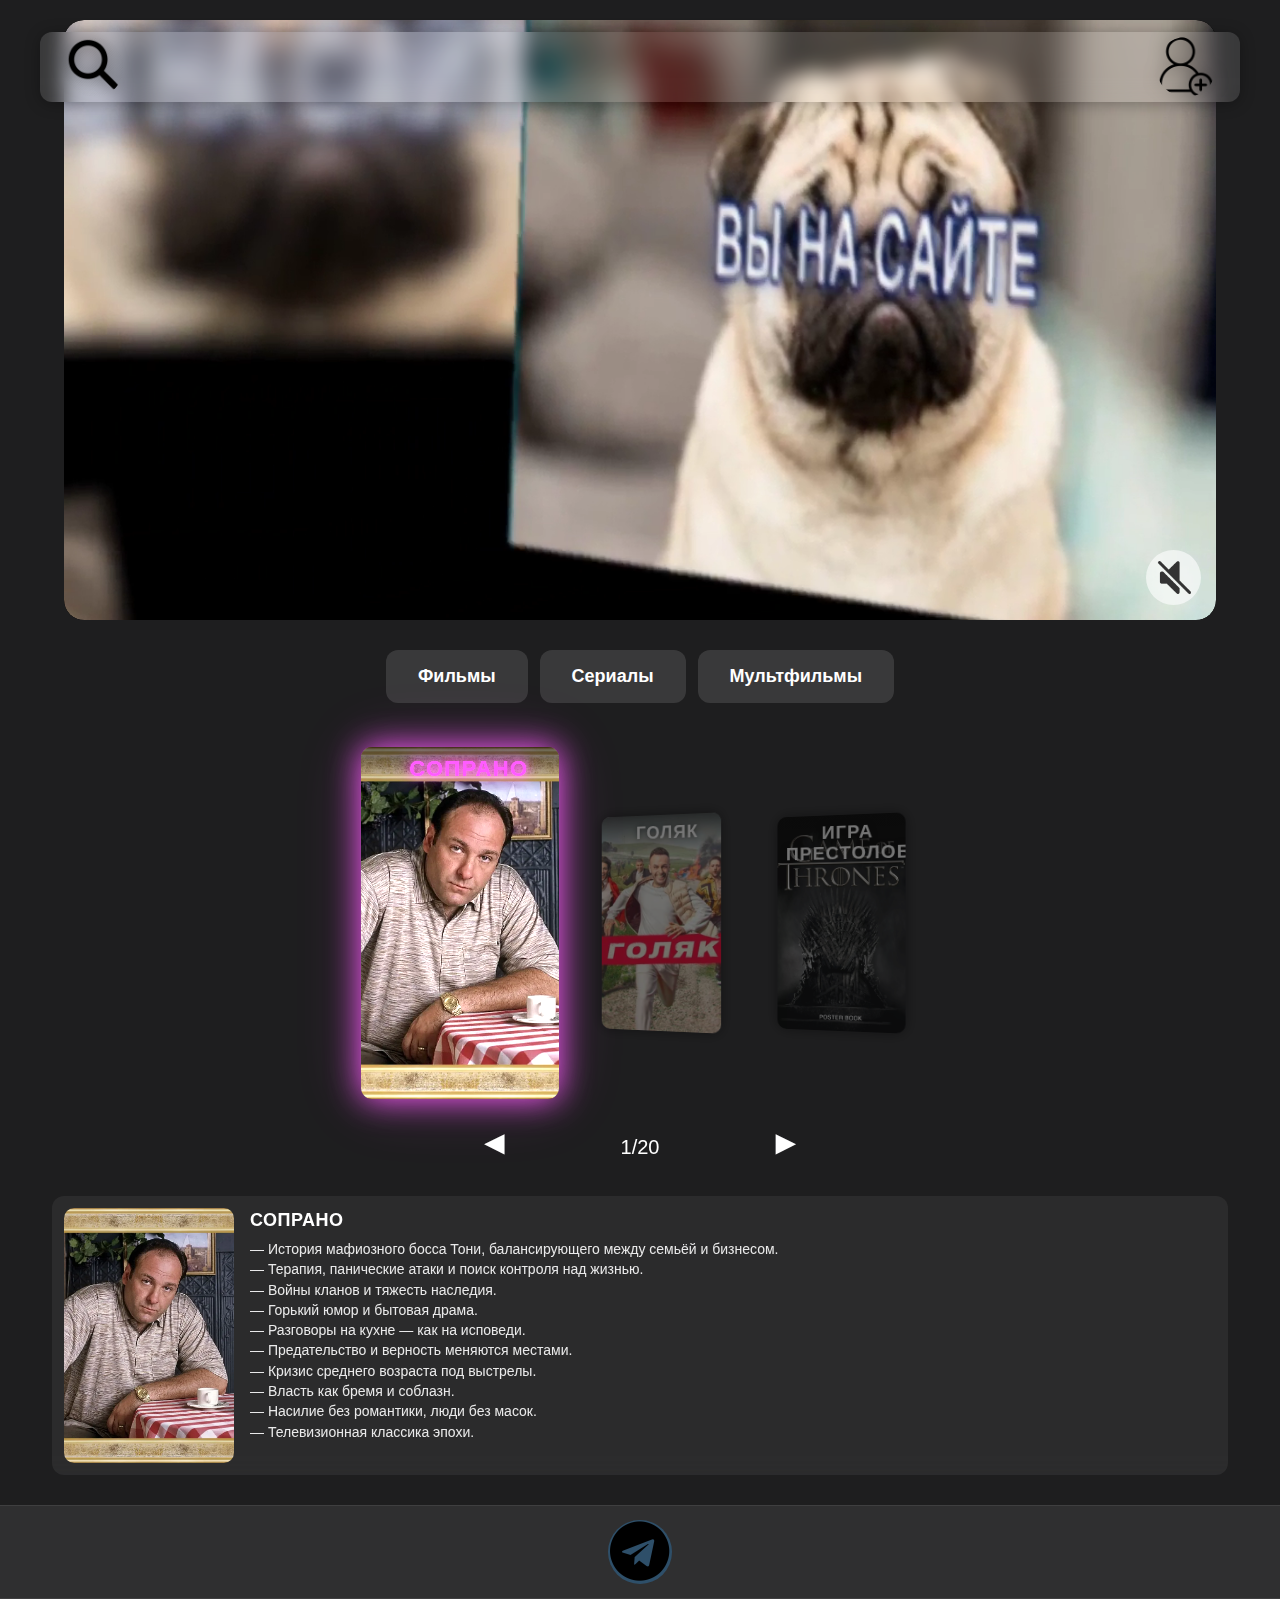
<file: index.html>
<!DOCTYPE html>

<html lang="ru">

<head>

<meta charset="UTF-8" />

<meta name="viewport" content="width=device-width, initial-scale=1.0" />

<title>Набросок коллекций</title>

<style>

:root { --accent: rgba(255,255,255,0.12); }

/* Отключение неоновых полос на фоне */
body::before, body::after { content: none !important; background: none !important; animation: none !important; }

/* ===== Блок информации под стрелками ===== */
.info-block{
  width:90%;
  max-width:1300px;
  margin:14px auto 30px;
  display:flex;
  flex-direction: row;
  gap:16px;
  align-items:flex-start;
  background: rgba(255,255,255,0.06);
  border-radius:12px;
  padding:12px;
  backdrop-filter: blur(8px);
}
.info-poster{
  width:170px;
  aspect-ratio: 2/3;
  border-radius:10px;
  object-fit:cover;
  background:#0e0e0e;
  flex:0 0 auto;
  display:block;
}
.info-content{flex:1; min-width:0;}
.info-title{font-weight:800; margin:2px 0 8px; font-size:18px; letter-spacing:.5px; text-transform:uppercase;}
.info-desc{font-size:14px; line-height:1.45; color: rgba(255,255,255,0.9); white-space:pre-line;}
@media(max-width:600px){
  .info-block{flex-direction:column; align-items:center;}
  .info-poster{width:60%; max-width:220px; margin: 0 auto;}
}

/* Нижняя широкая полоса с кнопкой Telegram */
.bottom-bar{
  width:100%;
  margin:22px 0 0;
  padding:14px 0;
  background: rgba(255,255,255,0.08);
  border-top: 1px solid rgba(255,255,255,0.08);
  border-bottom: 1px solid rgba(255,255,255,0.08);
  display:flex;
  justify-content:center;
  position: relative;
  z-index: 10;
}
.bottom-btn{
  display:inline-flex;align-items:center;justify-content:center;
  width:64px;height:64px;border-radius:999px;border:none;
  background: rgba(48,164,255,0.28); color:#bfe2ff; text-decoration:none;
}
.bottom-btn img{width:100%;height:100%;display:block;object-fit:contain;border-radius:999px;}

/* ===== Мобильная компоновка ===== */
@media(max-width:600px){
  .top-bar{height:56px; width:94%; padding-left:14px; padding-right:14px; border-radius:10px;}
  .register-icon,.avatar-icon,.search-icon{width:44px;height:44px;}
  .search-input{max-width:70%; height:40px;}
  .video-frame{height:300px; width:100%; border-radius:10px;}
  .category-bar{width:94%; gap:8px; margin-bottom:12px;}
  .category-btn{padding:10px 14px; font-size:15px; border-radius:10px;}
  .top-panels{gap:16px; margin:30px auto 18px;}
  .panel{width:96px; height:154px;}
  .panel.active{width:120px; height:200px;}
  .panel-title{font-size:14px; padding:6px 6px 8px;}
  .controls{margin-top:-10px;}
  .arrow{padding:12px 28px; font-size:26px;}
  .counter{font-size:16px;}
  .info-block{width:94%; margin:12px auto 18px; padding:10px;}
  .info-poster{width:120px;}
  .info-title{font-size:16px;}
  .info-desc{font-size:13px;}
  .bottom-bar{padding:10px 0;}
  .bottom-btn{width:52px; height:52px;}
}

@media(max-width:480px){
  .panel{width:88px; height:140px;}
  .panel.active{width:110px; height:184px;}
  .panel-title{font-size:13px;}
  .arrow{padding:10px 22px; font-size:24px;}
  .counter{font-size:14px;}
  .bottom-btn{width:48px; height:48px;}
}

body {

  margin: 0;

  padding: 0;

  background: #1e1e1f;

  font-family: Arial, sans-serif;

  color: white;

  overflow-x: hidden;

  user-select: none;

  -webkit-user-select: none;

  -moz-user-select: none;

  -ms-user-select: none;

  -webkit-touch-callout: none;

  position: relative;

}

/* ===== Неоновые полоски ===== */
body::before {
  content: '';
  position: fixed;
  top: 0;
  left: 0;
  width: 100%;
  height: 100%;
  pointer-events: none;
  z-index: 0;
  background: 
    linear-gradient(90deg, transparent 0%, rgba(0, 255, 255, 0.1) 50%, transparent 100%) 10% 20% / 200px 3px,
    linear-gradient(90deg, transparent 0%, rgba(255, 0, 255, 0.1) 50%, transparent 100%) 30% 60% / 150px 2px,
    linear-gradient(0deg, transparent 0%, rgba(0, 255, 255, 0.08) 50%, transparent 100%) 70% 10% / 3px 180px,
    linear-gradient(90deg, transparent 0%, rgba(255, 100, 255, 0.12) 50%, transparent 100%) 85% 80% / 180px 2px,
    linear-gradient(0deg, transparent 0%, rgba(100, 255, 255, 0.1) 50%, transparent 100%) 20% 50% / 2px 200px,
    linear-gradient(90deg, transparent 0%, rgba(255, 50, 150, 0.1) 50%, transparent 100%) 50% 30% / 160px 2px,
    linear-gradient(0deg, transparent 0%, rgba(150, 100, 255, 0.08) 50%, transparent 100%) 90% 70% / 2px 150px;
  background-repeat: no-repeat;
  animation: neonMove 20s infinite linear;
}

@keyframes neonMove {
  0% { 
    background-position: 
      10% 20%, 
      30% 60%, 
      70% 10%, 
      85% 80%, 
      20% 50%, 
      50% 30%, 
      90% 70%;
  }
  25% { 
    background-position: 
      15% 25%, 
      35% 65%, 
      75% 15%, 
      80% 75%, 
      25% 55%, 
      55% 35%, 
      85% 75%;
  }
  50% { 
    background-position: 
      20% 30%, 
      40% 70%, 
      80% 20%, 
      75% 70%, 
      30% 60%, 
      60% 40%, 
      80% 80%;
  }
  75% { 
    background-position: 
      15% 25%, 
      35% 65%, 
      75% 15%, 
      80% 75%, 
      25% 55%, 
      55% 35%, 
      85% 75%;
  }
  100% { 
    background-position: 
      10% 20%, 
      30% 60%, 
      70% 10%, 
      85% 80%, 
      20% 50%, 
      50% 30%, 
      90% 70%;
  }
}

body::after {
  content: '';
  position: fixed;
  top: 0;
  left: 0;
  width: 100%;
  height: 100%;
  pointer-events: none;
  z-index: 0;
  background: 
    linear-gradient(90deg, transparent 0%, rgba(255, 200, 0, 0.08) 50%, transparent 100%) 60% 40% / 120px 2px,
    linear-gradient(0deg, transparent 0%, rgba(0, 200, 255, 0.1) 50%, transparent 100%) 40% 90% / 2px 140px,
    linear-gradient(90deg, transparent 0%, rgba(255, 0, 150, 0.09) 50%, transparent 100%) 25% 15% / 140px 2px,
    linear-gradient(0deg, transparent 0%, rgba(200, 100, 255, 0.08) 50%, transparent 100%) 75% 25% / 2px 160px;
  background-repeat: no-repeat;
  animation: neonMove2 25s infinite linear reverse;
}

@keyframes neonMove2 {
  0% { 
    background-position: 
      60% 40%, 
      40% 90%, 
      25% 15%, 
      75% 25%;
  }
  33% { 
    background-position: 
      65% 45%, 
      45% 85%, 
      30% 20%, 
      70% 30%;
  }
  66% { 
    background-position: 
      55% 35%, 
      35% 95%, 
      20% 10%, 
      80% 20%;
  }
  100% { 
    background-position: 
      60% 40%, 
      40% 90%, 
      25% 15%, 
      75% 25%;
  }
}

* {

  user-select: none;

  -webkit-user-select: none;

  -moz-user-select: none;

  -ms-user-select: none;

  -webkit-touch-callout: none;

}

input, textarea {

  user-select: text;

  -webkit-user-select: text;

  -moz-user-select: text;

  -ms-user-select: text;

}

img {

  -webkit-user-drag: none;

  -khtml-user-drag: none;

  -moz-user-drag: none;

  -o-user-drag: none;

  user-drag: none;

  pointer-events: none;

}

video {

  -webkit-user-drag: none;

  -khtml-user-drag: none;

  -moz-user-drag: none;

  -o-user-drag: none;

  user-drag: none;

}



/* ===== ВЕРХНЯЯ ПАНЕЛЬ ===== */

.top-bar {

  position: absolute;

  top: 12px;

  left: 50%;

  transform: translateX(-50%);

  width: 90%;

  max-width: 1300px;

  height: 70px;

  background: var(--accent);

  display: flex;

  align-items: center;

  justify-content: space-between;

  padding-left: 24px;

  padding-right: 24px;

  box-shadow: 0 2px 15px rgba(0, 0, 0, 0.3);

  z-index: 200;

  backdrop-filter: blur(10px);

  border-radius: 12px;

}

.register-icon, .avatar-icon, .search-icon {

  width: 60px;

  height: 60px;

  border-radius: 50%;

  cursor: pointer;

  transition: transform 0.25s ease, filter 0.3s ease;

  filter: drop-shadow(0 0 8px rgba(0, 0, 0, 0.5));

  background-size: cover;

  background-position: center;

  flex: 0 0 auto;

}

.register-icon { background-image: url('icons/register.png'); margin-left: 10px; }

.avatar-icon { display: none; margin-left: 10px; }

.search-icon { background-image: url('icons/search.png'); margin-right: 10px; }

.register-icon:hover, .avatar-icon:hover, .search-icon:hover {

  transform: scale(1.05);

  filter: drop-shadow(0 0 12px rgba(255, 200, 50, 0.8));

}



/* ===== ПОЛЕ ПОИСКА ===== */

.search-input {

  position: absolute;

  left: 50%;

  transform: translateX(-50%);

  width: 300px;

  max-width: 40%;

  height: 45px;

  padding: 0 15px;

  border-radius: 25px;

  border: none;

  background: rgba(255, 255, 255, 0.1);

  color: white;

  font-size: 16px;

  outline: none;

  display: none;

  z-index: 201;

  backdrop-filter: blur(10px);

  transition: all 0.3s ease;

}

.search-input.visible {

  display: block;

  animation: slideIn 0.3s ease;

}

@keyframes slideIn {

  from {

    opacity: 0;

    transform: translateX(-50%) translateY(-10px);

  }

  to {

    opacity: 1;

    transform: translateX(-50%) translateY(0);

  }

}

.search-input::placeholder {

  color: rgba(255, 255, 255, 0.5);

}

.search-input:focus {

  background: rgba(255, 255, 255, 0.15);

  box-shadow: 0 0 15px rgba(255, 255, 255, 0.2);

}



/* ====== МОДАЛКА ====== */

.auth-modal {

  position: fixed;

  left: 50%;

  top: 50%;

  transform: translate(-50%,-50%);

  width: 360px;

  background: rgba(10,10,10,0.9);

  border-radius: 14px;

  padding: 18px;

  box-shadow: 0 10px 40px rgba(0,0,0,0.6);

  z-index: 500;

  display: none;

  color: #fff;

}

.auth-modal.visible { display: block; }

.auth-tabs { display: flex; gap: 8px; margin-bottom: 12px; }

.auth-tab { flex: 1; padding: 10px; text-align: center; cursor: pointer; border-radius: 10px; background: rgba(255,255,255,0.04); }

.auth-tab.active { background: rgba(255,255,255,0.12); font-weight: 700; }

.auth-form { margin-top: 6px; }

.input-group { position: relative; margin-bottom: 12px; }

.auth-form input {

  width: 100%;

  padding: 10px 40px 10px 12px;

  border-radius: 8px;

  border: none;

  background: rgba(255,255,255,0.05);

  color: #fff;

  outline: none;

}

.eye-icon {

  position: absolute;

  right: 10px;

  top: 50%;

  transform: translateY(-50%);

  width: 24px;

  height: 24px;

  background-size: cover;

  background-position: center;

  cursor: pointer;

  opacity: 0.7;

  transition: opacity .2s ease;

}

.eye-icon:hover { opacity: 1; }

.auth-form button {

  width: 100%;

  padding: 10px;

  border-radius: 8px;

  border: none;

  background: #fff;

  color: #000;

  cursor: pointer;

  font-weight: 700;

}

.auth-error { color: #ff8080; font-size: 13px; margin: 8px 0; display: none; text-align: center; }



/* ===== Профиль ===== */

.profile-panel {

  position: fixed;

  top: 86px;

  right: calc(5% + 12px);

  width: 260px;

  background: rgba(10,10,10,0.75);

  border-radius: 12px;

  padding: 18px;

  display: none;

  z-index: 300;

  box-shadow: 0 10px 30px rgba(0,0,0,0.6);

  backdrop-filter: blur(6px);

}

.profile-panel.visible { display: block; animation: pop .18s ease; }

@keyframes pop { from {opacity: 0; transform: translateY(-6px) scale(.995);} to {opacity: 1; transform: translateY(0) scale(1);} }

.profile-avatar { width: 72px; height: 72px; border-radius: 50%; margin: 0 auto 10px; background-size: cover; background-position: center; border: 2px solid rgba(255,255,255,0.06); }

.profile-name { text-align: center; font-weight: 600; margin-bottom: 8px; }

.profile-actions { text-align: center; margin-top: 6px; }

.profile-btn {

  border: none;

  background: rgba(255,255,255,0.08);

  color: white;

  padding: 8px 12px;

  border-radius: 10px;

  cursor: pointer;

  margin: 6px 4px;

}

.profile-btn:hover { background: rgba(255,255,255,0.16); }



/* ===== Видео ===== */

.video-frame{

  position:relative;

  width:90%;

  max-width:1300px;

  height:600px;

  background:#000;

  border-radius:20px;

  margin:20px auto 30px;

  overflow:hidden;

  z-index: 10;

}

.video-frame video{

  width:100%;

  height:100%;

  object-fit:cover;

  border-radius:20px;

}

.sound-btn{

  position:absolute;

  bottom:15px;

  right:15px;

  width:55px;

  height:55px;

  background-color:rgba(255,255,255,0.6);

  background-image:url('icons/sound-off.png');

  background-size:70% 70%;

  background-repeat:no-repeat;

  background-position:center;

  border-radius:50%;

  cursor:pointer;

  z-index:120;

  transition:transform 0.2s ease, background-color 0.3s ease;

}

.sound-btn:hover{transform:scale(1.08);background-color:rgba(255,255,255,0.85);}


/* ===== Категории ===== */
.category-bar{
  width:90%;
  max-width:1300px;
  margin:0 auto 20px;
  display:flex;
  gap:12px;
  justify-content:center;
  position: relative;
  z-index: 10;
}
.category-btn{
  padding:16px 32px;
  border:none;
  border-radius:12px;
  background:rgba(255,255,255,0.12);
  color:#fff;
  cursor:pointer;
  font-weight:700;
  font-size:18px;
  transition:background .2s ease, transform .15s ease;
  position: relative;
  z-index: 10;
}
.category-btn:hover{ background:rgba(255,255,255,0.18); transform:translateY(-1px); }
.category-btn.active{ background:rgba(255,255,255,0.28); }


/* ===== ПАНЕЛИ ===== */

.top-panels{

  position:relative;

  width:100%;

  display:flex;

  justify-content:center;

  align-items:center;

  gap:40px;

  margin:60px auto 40px;

  perspective:1000px;

  z-index: 10;

}

.panel{

  position:relative;

  width:140px;

  height:240px;

  background-size:cover;

  background-position:center;

  border-radius:10px;

  transition:all 0.5s ease;

  box-shadow:0 0 15px rgba(0,0,0,0.6);

  filter:brightness(0.6);

  transform:scale(0.9) rotateY(-20deg);

  opacity:0.7;

  overflow:hidden;

}

.panel.active{

  width:180px;

  height:320px;

  transform:scale(1.1) rotateY(0deg);

  filter:brightness(1.2);

  opacity:1;

  box-shadow:0 0 25px rgba(255,140,0,0.8);

}



/* ===== Названия ===== */

.panel-title {

  position: absolute;

  top: 0;

  width: 100%;

  text-align: center;

  font-size: 20px;

  font-weight: 900;

  text-transform: uppercase;

  letter-spacing: 1.5px;

  padding: 8px 8px 10px;

  background: linear-gradient(to bottom, rgba(0,0,0,0.65), rgba(0,0,0,0.25) 60%, rgba(0,0,0,0) 100%);

  color: #ffffff;

  text-shadow: 0 0 6px rgba(0,0,0,0.6);

  opacity: 1;

  transition: opacity 0.2s ease;

  overflow: hidden;

  display: -webkit-box;

  -webkit-line-clamp: 2;

  -webkit-box-orient: vertical;

  /* Не разбивать слова и не ставить переносы/чёрточки */
  hyphens: none;
  -webkit-hyphens: none;
  -ms-hyphens: none;
  word-break: normal;
  overflow-wrap: break-word;
}

.panel.active .panel-title { opacity: 1; }

/* Коррекция размера заголовка только для 'ВРЕМЯ ПРИКЛЮЧЕНИЙ' */
.panel[data-title="ВРЕМЯ ПРИКЛЮЧЕНИЙ"] .panel-title { font-size: 18px; }

/* Сделать 'МОЛОКОСОСЫ' в одну строку чуть меньшим */
.panel[data-title="МОЛОКОСОСЫ"] .panel-title {
  font-size: 16px;
  letter-spacing: 0.8px;
  display: block;
  white-space: nowrap;
  overflow: hidden;
  text-overflow: clip;
  text-align: center;
  padding-left: 0;
  margin-left: 0;
}



.controls{text-align:center;margin-top:-20px;position: relative;z-index: 10;}

.arrow{display:inline-block;font-size:34px;color:#fff;cursor:pointer;user-select:none;background:none;padding:20px 70px;margin:0 15px;border-radius:40px;transition:0.3s ease;border:none;}

.arrow:hover{background:rgba(255,255,255,0.1);transform:scale(1.15);}

.counter{display:inline-block;font-size:20px;color:#fff;margin:0 20px;user-select:none;}

@media(max-width:600px){

  .video-frame{height:360px;width:100%;border-radius:0;}

  .panel{width:100px;height:160px;}

  .panel.active{width:130px;height:220px;}

  .arrow{padding:14px 40px;font-size:28px;}

  .panel-title {font-size:18px;}

  .category-bar{
    flex-direction: column;
    gap: 10px;
    margin-bottom: 15px;
  }

  .category-btn{
    width: 100%;
    padding: 14px 20px;
    font-size: 16px;
    border-radius: 10px;
  }

}

</style>

</head>

<body>



<!-- ===== ВЕРХ ===== -->

<div class="top-bar">

  <div class="search-icon" id="searchBtn"></div>

  <input type="text" class="search-input" id="searchInput" placeholder="Поиск...">

  <div class="register-icon" id="registerBtn"></div>

  <div class="avatar-icon" id="avatarBtn" style="background-image:url('img/default-avatar.png');"></div>

</div>



<!-- ===== МОДАЛКА ===== -->

<div class="auth-modal" id="authModal">

  <div class="auth-tabs">

    <div class="auth-tab active" id="tabLogin">Вход</div>

    <div class="auth-tab" id="tabRegister">Регистрация</div>

  </div>

  <form id="loginForm" class="auth-form">

    <div class="input-group"><input type="text" id="login_username" placeholder="Никнейм" required></div>

    <div class="input-group"><input type="password" id="login_password" placeholder="Пароль" required><div class="eye-icon" id="login_eye" style="background-image:url('icons/eye-closed.png');"></div></div>

    <div class="auth-error" id="loginError"></div><button type="submit">Войти</button>

  </form>

  <form id="registerForm" class="auth-form" style="display:none;">

    <div class="input-group"><input type="text" id="reg_username" placeholder="Никнейм" minlength="3" required></div>

    <div class="input-group"><input type="password" id="reg_password" placeholder="Пароль" minlength="6" required><div class="eye-icon" id="reg_eye1" style="background-image:url('icons/eye-closed.png');"></div></div>

    <div class="input-group"><input type="password" id="reg_repeat" placeholder="Повторите пароль" minlength="6" required><div class="eye-icon" id="reg_eye2" style="background-image:url('icons/eye-closed.png');"></div></div>

    <div class="auth-error" id="regError"></div><button type="submit">Зарегистрироваться</button>

  </form>

</div>



<!-- ===== ПРОФИЛЬ ===== -->

<div class="profile-panel" id="profilePanel">

  <div class="profile-avatar" id="profileAvatar" style="background-image:url('img/default-avatar.png');"></div>

  <div class="profile-name" id="profileName">Гость</div>

  <div class="profile-actions"><button class="profile-btn" id="logoutBtn">Выйти</button></div>

</div>



<!-- ===== ВИДЕО ===== -->

<div class="video-frame">

  <video id="mainVideo" autoplay loop muted playsinline>

    <source src="video/main.mp4" type="video/mp4">

  </video>

  <div class="sound-btn" id="soundBtn"></div>

</div>

<!-- ===== КАТЕГОРИИ ===== -->
<div class="category-bar">
  <button class="category-btn" id="btnFilms">Фильмы</button>
  <button class="category-btn" id="btnSeries">Сериалы</button>
  <button class="category-btn" id="btnCartoons">Мультфильмы</button>
</div>



<!-- ===== ПАНЕЛИ ===== -->

<div class="top-panels" id="topPanels"></div>



<div class="controls">

  <span class="arrow left" id="prevBtn">◄</span>

  <span class="counter" id="counter">1/20</span>

  <span class="arrow right" id="nextBtn">►</span>

</div>

<!-- ===== ИНФО-БЛОК ПОД КНОПКАМИ ВЛЕВО/ВПРАВО ===== -->
<div class="info-block" id="infoBlock">
  <img id="infoPoster" class="info-poster" alt="Постер" src="img/top/1.png" />
  <div class="info-content">
    <div class="info-title" id="infoTitle">СОПРАНО</div>
    <div class="info-desc" id="infoDesc">— История мафиозного босса Тони, баланс между семьёй и криминалом.</div>
  </div>
  
</div>



<script>

// ===== звук =====

const video=document.getElementById('mainVideo');

const soundBtn=document.getElementById('soundBtn');

soundBtn.addEventListener('click',()=>{video.muted=!video.muted;soundBtn.style.backgroundImage=video.muted?"url('icons/sound-off.png')":"url('icons/sound-on.png')";});



// ===== панели =====

const titles=["СОПРАНО","ГОЛЯК","ИГРА ПРЕСТОЛОВ","МОЛОКОСОСЫ","БЕССТЫЖИЕ","ЗАДОРНЫЕ РЕБЯТА","ВРЕМЯ ПРИКЛЮЧЕНИЙ","БИВИС И БАТХЕД","ДАРЬЯ","ДОМ ДРАКОНА","ОДНАЖДЫ В ГОЛЛИВУДЕ","МАЛЬШНИК В ЛАС ВЕГАСЕ","АМЕРИКАНСКАЯ ИСТОРИЯ УЖАСОВ","ХОДЯЧИЕ МЕРТВЕЦЫ","ДЕКСТЕР","ОХОТА","АМЕЛИ","ВОЛК С УОЛ СТРИТ","ОСТАРЫЕ КОЗЫРЬКИ","ГНЕВ"];

const topPanels=document.getElementById('topPanels');



// цветная подсветка для всех названий

const colorMap = {

  "СОПРАНО": "#FF4DFF",                    // фиолетово-розовый

  "ГОЛЯК": "#00E5FF",                      // циановый

  "ИГРА ПРЕСТОЛОВ": "#FFD166",            // золотой

  "МОЛОКОСОСЫ": "#7CFFB2",                // мятный

  "БЕССТЫЖИЕ": "#FF6B6B",                 // красно-оранжевый

  "ЗАДОРНЫЕ РЕБЯТА": "#FF9F43",           // оранжевый

  "ВРЕМЯ ПРИКЛЮЧЕНИЙ": "#00D2FF",         // голубой

  "БИВИС И БАТХЕД": "#FF00FF",            // ярко-розовый

  "ДАРЬЯ": "#9B59B6",                     // фиолетовый

  "ДОМ ДРАКОНА": "#E74C3C",                // красный

  "ОДНАЖДЫ В ГОЛЛИВУДЕ": "#F39C12",       // янтарный

  "МАЛЬШНИК В ЛАС ВЕГАСЕ": "#1ABC9C",     // бирюзовый

  "АМЕРИКАНСКАЯ ИСТОРИЯ УЖАСОВ": "#8E44AD",// темно-фиолетовый

  "ХОДЯЧИЕ МЕРТВЕЦЫ": "#27AE60",          // зеленый

  "ДЕКСТЕР": "#C0392B",                    // темно-красный

  "ОХОТА": "#16A085",                     // изумрудный

  "АМЕЛИ": "#E67E22",                      // морковный

  "ВОЛК С УОЛ СТРИТ": "#3498DB",          // синий

  "ОСТАРЫЕ КОЗЫРЬКИ": "#2ECC71",           // изумрудно-зеленый

  "ГНЕВ": "#E91E63"                        // розово-красный

};

// Base URL for API: ?api= overrides, else same-origin, else localhost
const API_PARAM = new URLSearchParams(location.search).get('api');
const BASE = API_PARAM || ((location.origin && location.origin.startsWith('http'))
  ? location.origin
  : 'http://localhost:3081');

// Map panel titles to canonical series names used in bot captions
const SERIES_ALIASES = {
  "ГОЛЯК": "сопрано"
};

function getCanonSeries(title){
  return (SERIES_ALIASES[title] || title);
}

// Resolve first matching video id from API by panel title (case-insensitive)
async function resolveVideoIdByTitle(title){
  try{
    const r = await fetch(`${BASE}/api/videos`);
    if(!r.ok) return null;
    const vids = await r.json();
    const norm = s => String(s||'').toLowerCase().trim().replace(/\s+/g,' ');
    const t = norm(title);
    const canon = norm(SERIES_ALIASES[title] || title);
    // prefer series metadata match
    const bySeries = vids.find(v => norm(v.series) === canon);
    if (bySeries) return bySeries.id;
    // exact match first
    const exact = vids.find(v => norm(v.title) === t);
    if (exact) return exact.id;
    // prefer startsWith match (e.g., "СОПРАНО" vs "сопрано 1 сезон 1 серия")
    const prefer = vids.find(v => norm(v.title).startsWith(t));
    if(prefer) return prefer.id;
    const any = vids.find(v => norm(v.title).includes(t));
    if (any) return any.id;
    // fallback to latest item if nothing matched
    return Array.isArray(vids) && vids.length ? vids[0].id : null;
  }catch{ return null; }
}



for(let i=1;i<=20;i++){

  const p=document.createElement('div');

  p.className='panel';

  p.style.backgroundImage=`url('img/top/${i}.png')`;



  // добавляем заголовок и сохраняем имя и цвет в data-атрибуты для всех плашек

  const t=document.createElement('div');

  t.className='panel-title';

  t.textContent=titles[i-1];

  p.appendChild(t);

  p.dataset.title = titles[i-1];

  p.dataset.color = colorMap[titles[i-1]] || '#ffffff';

  p.dataset.index = String(i); // глобальный индекс плашки (1..20)



  topPanels.appendChild(p);

  // open original player with resolved video id
  p.addEventListener('click', async ()=>{
    const title = p.dataset.title || '';
    const display = title; // как на плашке
    const seriesParam = getCanonSeries(title);
    const id = await resolveVideoIdByTitle(title);
    if(!id){
      // As a last resort, open list page so user can pick
      const listUrl = API_PARAM
        ? new URL('players/index.html', location.href)
        : new URL(`${BASE}/players/index.html`);
      if (API_PARAM) listUrl.searchParams.set('api', API_PARAM);
      window.location.href = listUrl.toString();
      return;
    }
    const url = API_PARAM
      ? new URL('players/player.html', location.href)
      : new URL(`${BASE}/players-ext/player.html`);
    url.searchParams.set('id', id);
    url.searchParams.set('series', seriesParam);
    url.searchParams.set('display', display);
    if (API_PARAM) url.searchParams.set('api', API_PARAM);
    window.location.href = url.toString();
  });

}



// ===== Категории =====
const categoryMap = {
  // фильмы
  "ОДНАЖДЫ В ГОЛЛИВУДЕ":"film",
  "МАЛЬШНИК В ЛАС ВЕГАСЕ":"film",
  "ОХОТА":"film",
  "АМЕЛИ":"film",
  "ВОЛК С УОЛ СТРИТ":"film",
  "ГНЕВ":"film",
  // сериалы
  "СОПРАНО":"series",
  "ГОЛЯК":"series",
  "ИГРА ПРЕСТОЛОВ":"series",
  "МОЛОКОСОСЫ":"series",
  "БЕССТЫЖИЕ":"series",
  "ДОМ ДРАКОНА":"series",
  "АМЕРИКАНСКАЯ ИСТОРИЯ УЖАСОВ":"series",
  "ХОДЯЧИЕ МЕРТВЕЦЫ":"series",
  "ДЕКСТЕР":"series",
  "ОСТАРЫЕ КОЗЫРЬКИ":"series",
  // мультфильмы (анимация)
  "ВРЕМЯ ПРИКЛЮЧЕНИЙ":"cartoon",
  "БИВИС И БАТХЕД":"cartoon",
  "ДАРЬЯ":"cartoon",
  "ЗАДОРНЫЕ РЕБЯТА":"cartoon"
};

const btnFilms = document.getElementById('btnFilms');
const btnSeries = document.getElementById('btnSeries');
const btnCartoons = document.getElementById('btnCartoons');

function setActiveButton(btn){
  [btnFilms, btnSeries, btnCartoons].forEach(b=>b.classList.remove('active'));
  if(btn) btn.classList.add('active');
}

function applyCategory(category){
  // показать/скрыть плашки по категории
  const allPanels = Array.from(document.querySelectorAll('.panel'));
  allPanels.forEach(p=>{
    const title = p.dataset.title || '';
    const cat = categoryMap[title];
    if(category === 'film' || category === 'series' || category === 'cartoon'){
      p.style.display = (cat === category) ? 'block' : 'none';
    } else {
      p.style.display = 'block';
    }
  });
  // пересчитать массив панелей для логики карусели
  panels = Array.from(document.querySelectorAll('.panel')).filter(p=>p.style.display !== 'none');
  // сбросить индекс к началу и перестроить
  currentIndex = 0;
  updatePanels();
fitTitles();
}

btnFilms.addEventListener('click', ()=>{ setActiveButton(btnFilms); applyCategory('film'); });
btnSeries.addEventListener('click', ()=>{ setActiveButton(btnSeries); applyCategory('series'); });
btnCartoons.addEventListener('click', ()=>{ setActiveButton(btnCartoons); applyCategory('cartoon'); });


// Видимое количество плашек: на телефоне 3, на десктопе 5.

// Функция проверяет ширину окна и возвращает соответствующее значение.

function getVisibleCount(){

  return window.innerWidth <= 600 ? 3 : 5;

}



// получить актуальный список панелей (NodeList -> Array удобнее)

let panels = Array.from(document.querySelectorAll('.panel'));

// Устанавливаем currentIndex так, чтобы первая плашка (индекс 0) была активна по центру

let visibleCount = getVisibleCount();

let centerOffset = Math.floor(visibleCount/2);

let currentIndex = (0 - centerOffset + panels.length) % panels.length;



// начальное значение visibleCount (уже установлено выше)



// helper: сбросить inline-подсветку

function clearPanelStyle(p){

  p.style.boxShadow = '';

  // вернуть стандартный text-shadow цвет у заголовка (если есть)

  const titleEl = p.querySelector('.panel-title');

  if(titleEl){

    titleEl.style.color = '';

    titleEl.style.textShadow = '';

  }

}



// функция обновления счетчика

function updateCounter(){

  const vCount = getVisibleCount();

  const centerOffset = Math.floor(vCount/2);

  const centerIndex = (currentIndex + centerOffset + panels.length) % panels.length;

  const counter = document.getElementById('counter');

  counter.textContent = `${centerIndex + 1}/${panels.length}`;

}



// основная функция отображения

function updatePanels(){

  // обновляем видимое количество (учитываем возможное изменение размера экрана)

  visibleCount = getVisibleCount();



  // прячем все

  panels.forEach(p=>{ p.style.display='none'; clearPanelStyle(p); p.classList.remove('active'); });



  // центральный индекс (тот, который должен быть активен и в центре)

  const centerOffset = Math.floor(visibleCount/2); // 2 для visibleCount=5, 1 для visibleCount=3

  const centerIndex = (currentIndex + centerOffset + panels.length) % panels.length;



  // показываем visibleCount панелей, учитывая границы массива

  // вычисляем начальный индекс для отображения

  // Вычисляем startIdx на основе centerIndex

  let startIdx = centerIndex - centerOffset;

  // Если startIdx отрицательный (при первых плашках), начинаем с 0

  if(startIdx < 0){

    startIdx = 0;

  }

  // Вычисляем сколько плашек нужно показать

  let panelsToShow = visibleCount;

  // При первых плашках показываем меньше плашек (3 плашки: 0, 1, 2)

  if(centerIndex < centerOffset){

    // Показываем только столько плашек, чтобы активная была в центре показанных

    panelsToShow = centerIndex + centerOffset + 1;

    if(panelsToShow > visibleCount) panelsToShow = visibleCount;

    startIdx = 0;

  }

  

  // Показываем плашки без циклического перехода

  // При листании вправо плашки сдвигаются влево, новые появляются справа

  // Когда доходим до определенного момента, плашки пропадают слева

  for(let i=0;i<panelsToShow;i++){

    // Вычисляем индекс

    let idx = startIdx + i;

    // Показываем плашку только если индекс в допустимом диапазоне

    if(idx >= 0 && idx < panels.length){

      panels[idx].style.display = 'block';

    }

    // Если индекс выходит за границы массива, не показываем плашку

  }



  // помечаем активный и применяем цветовую подсветку если есть

  panels.forEach((p, i)=>{

    if(i === centerIndex){

      p.classList.add('active');

      // если у панели есть назначенный цвет — применяем внешнюю подсветку

      const col = p.dataset.color;

      if(col){

        // сильная разноцветная тень для активной плашки

        p.style.boxShadow = `0 0 30px ${col}, 0 0 60px ${col}33`;

        const titleEl = p.querySelector('.panel-title');

        if(titleEl){

          titleEl.style.color = col;

          titleEl.style.textShadow = `0 0 8px ${col}, 0 0 18px ${col}`;

        }

      } else {

        // если цвет не задан — применяем дефолтный активный эффект (без изменения цвета)

        p.style.boxShadow = '0 0 25px rgba(255,140,0,0.8)';

      }

    } else {

      // неактивные — оставить базовую тень

      // (clearPanelStyle уже убрал инлайновые стили)

    }

  });



  // Нормализуем currentIndex, чтобы он был в диапазоне [0, panels.length-1]

  // Это важно для сохранения правильного состояния при следующих обновлениях

  currentIndex = ((currentIndex % panels.length) + panels.length) % panels.length;

  

  // обновляем счетчик

  updateCounter();

  // обновляем инфо-блок по активной плашке (центральной)
  const centerOffset2 = Math.floor(visibleCount/2);
  const centerIndex2 = (currentIndex + centerOffset2 + panels.length) % panels.length;
  updateInfoFromPanel(panels[centerIndex2]);
  // подгон заголовков
  fitTitles();
}



// функция для получения текущего центрального индекса

function getCenterIndex(){

  const centerOffset = Math.floor(getVisibleCount()/2);

  return (currentIndex + centerOffset + panels.length) % panels.length;

}



// ===== ОПИСАНИЯ ДЛЯ ИНФО-БЛОКА =====
const descriptions = {
  "СОПРАНО": `— История мафиозного босса Тони, балансирующего между семьёй и бизнесом.
— Терапия, панические атаки и поиск контроля над жизнью.
— Войны кланов и тяжесть наследия.
— Горький юмор и бытовая драма.
— Разговоры на кухне — как на исповеди.
— Предательство и верность меняются местами.
— Кризис среднего возраста под выстрелы.
— Власть как бремя и соблазн.
— Насилие без романтики, люди без масок.
— Телевизионная классика эпохи.`,
  "ГОЛЯК": `— Маленький прибрежный город и большие неприятности.
— Упрямый герой выживает на авось и смекалке.
— Дружба, аферы и неизбежные долги.
— Юмор на грани и трезвая ирония.
— Ошибки прошлого лезут из всех углов.
— Небогатые мечты и дорогие последствия.
— Случайные победы и частые падения.
— Любовь — как редкая передышка.
— Паб, порт и бесконечный ветер.
— Приземлённая, живая хроника края.`,
  "ИГРА ПРЕСТОЛОВ": `— Континенты, дома и железный трон.
— Политика как искусство выживания.
— Зима близко — и с ней древний страх.
— Драконы и кровь как валюта мира.
— Честь против интриги — счёт неравный.
— Герои умирают, легенды рождаются.
— Пламя амбиций и лед безжалостности.
— Клятвы, нарушенные ценой корон.
— Война — шепотом и мечом.
— Эпос, где цена — целые королевства.`,
  "МОЛОКОСОСЫ": `— Подростки на кромке взросления.
— Любовь, зависимость и поиски себя.
— Школа — фон для настоящих бурь.
— Дружбы рушатся, новые крепнут.
— Семьи трещат, правда режет.
— Музыка ночей и утренние сожаления.
— Ошибки становятся уроками — не сразу.
— Честно, неровно, болезненно красиво.
— Каждый герой — своя трагикомедия.
— Моменты, что остаются навсегда.`,
  "БЕССТЫЖИЕ": `— Семья на обочине, но вместе.
— Хаос, бедность и стальная любовь.
— Взрослеть приходится раньше срока.
— Аферы как способ выживания.
— Смех сквозь слёзы — фирменный тон.
— Отчаяние и нежность бок о бок.
— Город давит, дом держит.
— Каждый день — новая задача-невозможно.
— Герои с дефектами и золотым сердцем.
— Бесстыдно честная сага о семье.`,
  "ЗАДОРНЫЕ РЕБЯТА": `— Команда друзей и вечные проделки.
— Смех — главный двигатель приключений.
— Простые радости двора и улицы.
— Товарищество, проверенное шалостями.
— Каждый план — чуть безумие, чуть чудо.
— Ошибки проходят без злобы.
— Мир безопасно нелеп и тёпл.
— Уроки дружбы без нравоучений.
— Радость движения и фантазии.
— Детство, которое не заканчивается.`,
  "ВРЕМЯ ПРИКЛЮЧЕНИЙ": `— Путешествие мальчика и пса-метаморфа.
— Мир, где магия — норма, логика — игра.
— Смех, тоска и философия в одном кадре.
— Принцессы, короли и одиночество льда.
— Квесты, что лечат сердце.
— Песни как заклинания памяти.
— Детское снаружи, взрослое внутри.
— Многоцветный постапокалиптический сказ.
— Дружба сильнее проклятий.
— Удивляться — лучший талант.`,
  "БИВИС И БАТХЕД": `— Двое лоботрясов против скуки мира.
— Телевидение, гитары и бесконечные шутки.
— Абсурд как метод познания.
— Юмор ниже пояса — да, намеренно.
— Сатира на культуру и её фантомы.
— Простодушие превращает беды в фарс.
— Плохие идеи с большим энтузиазмом.
— Громкий смех — главный саундтрек.
— Карикатура на подростковую свободу.
— Культовый хаос 90-х.`,
  "ДАРЬЯ": `— Циничная отличница в мире конформизма.
— Сарказм как броня и компас.
— Школа как миниатюра общества.
— Семья, где никто не слышит конца фразы.
— Подруга — остров нормальности.
— Шум мира — фон для ясных мыслей.
— Никаких розовых очков, только честность.
— Юмор сухой, попадание меткое.
— Печально-смешная взрослая сказка.
— Ум — лучший бунт.`,
  "ДОМ ДРАКОНА": `— Предыстория тронной битвы и драконьей крови.
— Дом Таргариенов куется огнём.
— Род против рода — внутри одной семьи.
— Политика инкубируется в яйцах драконов.
— Наследие тяжелей короны.
— Предсказуемая трагедия — и всё равно больно.
— Пламя, что пожирает своих.
— Пиры, клятвы и ядовитые улыбки.
— Шаги к разломам эпохи.
— Хроника пепла и амбиций.`,
  "ОДНАЖДЫ В ГОЛЛИВУДЕ": `— Актёр и дублёр на изломе карьеры.
— Голливуд 60-х — миф и реальность.
— Тёплая ностальгия и киноязык игры.
— Дружба как главный жанр.
— История, что могла быть иначе.
— Влюблённый взгляд на ремесло.
— Саундтрек, солнце и легкая грусть.
— Комедия жестов и деталей.
— Кинематограф о себе самом.
— Письмо времени на плёнке.`,
  "МАЛЬШНИК В ЛАС ВЕГАСЕ": `— Вчерашние приличные — сегодняшние легенды.
— Память пропала, приключения остались.
— Вегас как машина случайностей.
— Дружба проверяется абсурдом.
— Поиски улик в море неонового хаоса.
— Каждая находка смешнее предыдущей.
— Проблемы множатся быстрее планов.
— Утро приносит ответы и новые вопросы.
— Буйная одиссея одного вечера.
— Комедия, которую нельзя повторить.`,
  "АМЕРИКАНСКАЯ ИСТОРИЯ УЖАСОВ": `— Антология страхов — каждый сезон свой кошмар.
— Дом с призраками, цирк уродов, ведьмы, отель.
— Красота кадра и ужас сюжета.
— Грехи прошлого возвращаются с процентами.
— Маски срастаются с лицом.
— Шоу о чудовищах в нас самих.
— Любовь как тёмный ритуал.
— Смелые жанровые эксперименты.
— Саунд-дизайн, что лезет под кожу.
— Кошмар, от которого не отвести глаз.`,
  "ХОДЯЧИЕ МЕРТВЕЦЫ": `— Мир после — и люди в нём.
— Зомби — декорация для нравственного выбора.
— Семьи собираются из чужих.
— Лагеря, фермы, тюрьмы, дороги.
— Цена человечности каждый день.
— Вождь — это ответственность за боль.
— Каждый сезон — новый кодекс выживания.
— Надежда упрямее смерти.
— Дружба как броня.
— Драма длиннее апокалипсиса.`,
  "ДЕКСТЕР": `— Судмедэксперт с кодексом в тени.
— Монстр, который охотится на монстров.
— Двойная жизнь как искусство маскировки.
— Холодный анализ и горячая кровь.
— Семья — якорь и угроза.
— Вина, которую не стереть.
— Погоня за собой — самая страшная.
— Этика, собранная по частям.
— Голос за кадром — голос совести.
— Триллер с анатомией души.`,
  "ОХОТА": `— Провинция, подозрение и один неверный шаг.
— Община ищет виновного, не истину.
— Дружба трескается от страха.
— Слова превращаются в камни.
— Тишина громче крика.
— Взгляд ребёнка и вина взрослых.
— Лицо честного человека под прицелом.
— Суд не там, где зал.
— Рана, что не заживает.
— Драма, которая щемит долго.`,
  "АМЕЛИ": `— Париж глазами мечтательницы.
— Маленькие добрые заговоры.
— Нежность к странностям людей.
— Игры со случайностью и судьбой.
— Цвета как эмоции кадра.
— Фотоавтоматы, стрелки и подсказки.
— Любовь — как загадка и игра.
— Тепло, что лечит одиночество.
— Поэзия повседневности.
— Сказка, в которую веришь.`,
  "ВОЛК С УОЛ СТРИТ": `— Биржевой рай, где мораль — расходник.
— Вкус денег и скорость падения.
— Карьера на адреналине и лжи.
— Комизм в сопровождении цинизма.
— Вечеринка, которая не кончится сама.
— Команда, верная пороку.
— Падение как шоу.
— Хищник в костюме и без него.
— Хроника без тормозов.
— Веселье, которое дорого обойдётся.`,
  "ОСТАРЫЕ КОЗЫРЬКИ": `— Гангстеры Бирмингема после войны.
— Бритвы в козырьках и планы на века.
— Томас Шелби — холодная голова, горячее сердце.
— Бизнес, политика и семейные узы.
— Любовь и месть переплетены прочно.
— Стиль как оружие.
— Враги растут вместе с амбициями.
— Музыка бьёт как молот.
— Дым фабрик и порох в воздухе.
— Легенда, выкованная огнём.`,
  "ГНЕВ": `— Мужчина, у которого отняли покой.
— Месть — метод и смысл.
— Тишина перед бурей — его язык.
— Преступный мир под прицелом.
— Холодная стратегия и горячая расплата.
— Пули как аргументы судьбы.
— Тайна, которую он несёт один.
— Правосудие без присяжных.
— Город как поле боя.
— Жёсткий, прямой, без скидок.`,
};
// ===== УТИЛИТЫ ДЛЯ ИНФО-БЛОКА =====
function updateInfoFromPanel(panel){
  if(!panel) return;
  const idx1 = parseInt(panel.dataset.index||'1',10);
  const title = panel.dataset.title||titles[idx1-1]||'';
  const poster = `img/top/${idx1}.png`;
  const desc = descriptions[title] || '';
  const infoPoster = document.getElementById('infoPoster');
  const infoTitle = document.getElementById('infoTitle');
  const infoDesc = document.getElementById('infoDesc');
  if(infoPoster) infoPoster.src = poster;
  if(infoTitle) infoTitle.textContent = title;
  if(infoDesc) infoDesc.textContent = desc;
}

// Авто‑подгон заголовков плашек под 2 строки без артефактов
function fitTitles(){
  const titlesEls = document.querySelectorAll('.panel .panel-title');
  titlesEls.forEach(el => {
    // базовые значения
    let base = 20;
    if (el.closest('.panel')?.dataset.title === 'ВРЕМЯ ПРИКЛЮЧЕНИЙ') base = 18;
    el.style.fontSize = base + 'px';
    el.style.letterSpacing = '1.2px';
    // проверяем переполнение (по высоте контейнера строки)
    const maxH = el.clientHeight; // высота видимой области
    // небольшой цикл уменьшения
    let tries = 0;
    while (el.scrollHeight > el.clientHeight && tries < 8) {
      base -= 1;
      if (base < 12) break;
      el.style.fontSize = base + 'px';
      tries++;
    }
    // Если всё ещё не влезает, уменьшим межбуквенное расстояние
    if (el.scrollHeight > el.clientHeight) {
      el.style.letterSpacing = '0.6px';
    }
  });
}

document.getElementById('prevBtn').onclick = ()=>{

  const centerIdx = getCenterIndex();

  // не двигаемся, если уже на первой плашке

  if(centerIdx === 0) return;

  // чтобы активная всегда была в центре, мы двигаем currentIndex на -1

  currentIndex = (currentIndex - 1 + panels.length) % panels.length;

  updatePanels();

};

document.getElementById('nextBtn').onclick = ()=>{

  const centerIdx = getCenterIndex();

  // не двигаемся, если уже на последней плашке

  if(centerIdx === panels.length - 1) return;

  currentIndex = (currentIndex + 1) % panels.length;

  updatePanels();

};



// также полезно: клик по панели — открыть плеер или центрировать

topPanels.addEventListener('click', (e) => {
  
  const clicked = e.target.closest('.panel');
  
  if(!clicked) return;
  
  const globalIdx = parseInt(clicked.dataset.index||'1',10);
  
  if(!globalIdx) return;
  
  // Открываем плеер для глобального индекса (не зависит от фильтров)
  window.location.href = `players/player.html?index=${globalIdx}`;

});



updatePanels();



// реагируем на изменение размера — обновляем visibleCount и перестраиваем отображение

window.addEventListener('resize', ()=>{

  const oldVisible = visibleCount;

  const newVisible = getVisibleCount();

  if(oldVisible !== newVisible){

    // при смене количества видимых элементов корректируем currentIndex так, чтобы визуально не было "скачка"

    // (сохраняем центр на том же элементе, если можно)

    const centerOffsetOld = Math.floor(oldVisible / 2);

    const centerIndex = (currentIndex + centerOffsetOld + panels.length) % panels.length;

    const centerOffsetNew = Math.floor(newVisible / 2);

    currentIndex = (centerIndex - centerOffsetNew + panels.length) % panels.length;

  }

  updatePanels();
  fitTitles();

});



// ===== регистрация / вход =====

function toggleEye(inputId,iconId){

  const input=document.getElementById(inputId);

  const icon=document.getElementById(iconId);

  icon.addEventListener('click',()=>{

    if(input.type==='password'){input.type='text';icon.style.backgroundImage="url('icons/eye-open.png')";}

    else{input.type='password';icon.style.backgroundImage="url('icons/eye-closed.png')";}

  });

}

toggleEye('login_password','login_eye');

toggleEye('reg_password','reg_eye1');

toggleEye('reg_repeat','reg_eye2');



function loadUsers(){return JSON.parse(localStorage.getItem('users')||'[]');}

function saveUsers(u){localStorage.setItem('users',JSON.stringify(u));}

function setCurrentUser(u){localStorage.setItem('user',JSON.stringify(u));}

function getCurrentUser(){return JSON.parse(localStorage.getItem('user')||'null');}



const regForm=document.getElementById('registerForm');

const loginForm=document.getElementById('loginForm');

const regError=document.getElementById('regError');

const loginError=document.getElementById('loginError');

const avatarBtn=document.getElementById('avatarBtn');

const registerBtn=document.getElementById('registerBtn');

const authModal=document.getElementById('authModal');

const tabLogin=document.getElementById('tabLogin');

const tabRegister=document.getElementById('tabRegister');

const profilePanel=document.getElementById('profilePanel');

const profileAvatar=document.getElementById('profileAvatar');

const profileName=document.getElementById('profileName');

const logoutBtn=document.getElementById('logoutBtn');



function showModal(tab){

  authModal.classList.add('visible');

  if(tab==='register'){

    tabRegister.classList.add('active');tabLogin.classList.remove('active');

    loginForm.style.display='none';regForm.style.display='block';

  }else{

    tabLogin.classList.add('active');tabRegister.classList.remove('active');

    regForm.style.display='none';loginForm.style.display='block';

  }

}

tabLogin.onclick=()=>showModal('login');

tabRegister.onclick=()=>showModal('register');

registerBtn.onclick=()=>showModal('login');

document.addEventListener('click',e=>{

  if(authModal.classList.contains('visible')&&!authModal.contains(e.target)&&!registerBtn.contains(e.target)){

    authModal.classList.remove('visible');

  }

});



regForm.addEventListener('submit',e=>{

  e.preventDefault();

  const username=document.getElementById('reg_username').value.trim();

  const pass=document.getElementById('reg_password').value;

  const rep=document.getElementById('reg_repeat').value;

  if(username.length<3){regError.textContent='Ник минимум 3 символа';regError.style.display='block';return;}

  if(pass.length<6){regError.textContent='Пароль минимум 6 символов';regError.style.display='block';return;}

  if(pass!==rep){regError.textContent='Пароли не совпадают';regError.style.display='block';return;}

  const users=loadUsers();

  if(users.find(u=>u.name.toLowerCase()===username.toLowerCase())){

    regError.textContent='Ник уже занят';regError.style.display='block';return;

  }

  users.push({name:username,pass:pass,avatar:'img/default-avatar.png'});

  saveUsers(users);

  setCurrentUser({name:username,avatar:'img/default-avatar.png'});

  location.reload();

});



loginForm.addEventListener('submit',e=>{

  e.preventDefault();

  const username=document.getElementById('login_username').value.trim();

  const password=document.getElementById('login_password').value;

  const users=loadUsers();



  const user=users.find(u=>u.name.toLowerCase()===username.toLowerCase()&&u.pass===password);



  if(!user){

    loginError.textContent='Неверный логин или пароль';

    loginError.style.display='block';

    return;

  }

  setCurrentUser(user);

  location.reload();

});



// ===== загрузка пользователя =====

function updateUI(){

  const user=getCurrentUser();

  if(user){

    registerBtn.style.display='none';

    avatarBtn.style.display='block';

    avatarBtn.style.backgroundImage=`url('${user.avatar}')`;

    profileName.textContent=user.name;

    profileAvatar.style.backgroundImage=`url('${user.avatar}')`;

  }else{

    registerBtn.style.display='block';

    avatarBtn.style.display='none';

  }

}

updateUI();



// ===== панель профиля =====

avatarBtn.addEventListener('click',()=>{

  profilePanel.classList.toggle('visible');

});

logoutBtn.addEventListener('click',()=>{

  localStorage.removeItem('user');

  location.reload();

});



// ===== поиск =====

const searchBtn = document.getElementById('searchBtn');

const searchInput = document.getElementById('searchInput');



// Функция фильтрации плашек по названию

function filterPanels(searchText){

  const searchLower = searchText.toLowerCase().trim();

  

  if(searchLower === ''){

    // Если поле пустое - показываем все плашки и восстанавливаем нормальное отображение

    updatePanels();

    return;

  }

  

  // Скрываем все плашки

  panels.forEach(p=>{ 

    p.style.display='none'; 

    clearPanelStyle(p); 

    p.classList.remove('active'); 

  });

  

  // Находим плашки, которые соответствуют поисковому запросу

  const matchingPanels = [];

  panels.forEach((p, index)=>{

    const panelTitle = p.dataset.title || '';

    if(panelTitle.toLowerCase().includes(searchLower)){

      matchingPanels.push({panel: p, index: index});

    }

  });

  

  // Показываем только найденные плашки

  if(matchingPanels.length > 0){

    matchingPanels.forEach((item, i)=>{

      item.panel.style.display = 'block';

      // Делаем первую найденную плашку активной

      if(i === 0){

        item.panel.classList.add('active');

        const col = item.panel.dataset.color;

        if(col){

          item.panel.style.boxShadow = `0 0 30px ${col}, 0 0 60px ${col}33`;

          const titleEl = item.panel.querySelector('.panel-title');

          if(titleEl){

            titleEl.style.color = col;

            titleEl.style.textShadow = `0 0 8px ${col}, 0 0 18px ${col}`;

          }

        } else {

          item.panel.style.boxShadow = '0 0 25px rgba(255,140,0,0.8)';

        }

      }

    });

    

    // Обновляем счетчик

    const firstMatchIndex = matchingPanels[0].index;

    const counter = document.getElementById('counter');

    counter.textContent = `${firstMatchIndex + 1}/${panels.length}`;

  } else {

    // Если ничего не найдено - обновляем счетчик

    const counter = document.getElementById('counter');

    counter.textContent = `0/${panels.length}`;

  }

}



searchBtn.addEventListener('click', ()=>{

  searchInput.classList.toggle('visible');

  if(searchInput.classList.contains('visible')){

    setTimeout(()=>{

      searchInput.focus();

    }, 100);

  } else {

    searchInput.value = '';

    filterPanels(''); // Восстанавливаем все плашки

  }

});



// Обработчик ввода текста в поле поиска

searchInput.addEventListener('input', (e)=>{

  filterPanels(e.target.value);

});



// Закрытие поиска при клике вне поля

document.addEventListener('click', (e)=>{

  if(!searchInput.contains(e.target) && !searchBtn.contains(e.target)){

    searchInput.classList.remove('visible');

    searchInput.value = '';

    filterPanels(''); // Восстанавливаем все плашки

  }

});



// ===== блокировка копирования =====

// Блокировка контекстного меню

document.addEventListener('contextmenu', function(e) {

  e.preventDefault();

  return false;

});



// Блокировка горячих клавиш копирования

document.addEventListener('keydown', function(e) {

  // Ctrl+C, Ctrl+A, Ctrl+V, Ctrl+X, Ctrl+S, F12

  if((e.ctrlKey && (e.key === 'c' || e.key === 'C' || e.key === 'v' || e.key === 'V' || e.key === 'x' || e.key === 'X' || e.key === 'a' || e.key === 'A' || e.key === 's' || e.key === 'S')) || 

     e.key === 'F12' || 

     (e.ctrlKey && e.shiftKey && (e.key === 'I' || e.key === 'i' || e.key === 'J' || e.key === 'j' || e.key === 'C' || e.key === 'c')) ||

     (e.ctrlKey && e.key === 'U' || e.ctrlKey && e.key === 'u')) {

    e.preventDefault();

    return false;

  }

});



// Блокировка выделения текста через мышь

document.addEventListener('selectstart', function(e) {

  e.preventDefault();

  return false;

});



// Блокировка перетаскивания изображений

document.addEventListener('dragstart', function(e) {

  e.preventDefault();

  return false;

});



// Блокировка копирования через буфер обмена

document.addEventListener('copy', function(e) {

  e.clipboardData.setData('text/plain', '');

  e.preventDefault();

  return false;

});

</script>

<!-- Нижняя широкая полоса с Telegram -->
<div class="bottom-bar">
  <a class="bottom-btn" href="https://t.me/DAWRT223" target="_blank" rel="noopener noreferrer">
    <img src="icons/telegram.png" alt="Telegram" />
  </a>
  
</div>

</body>

</html>
</file>
